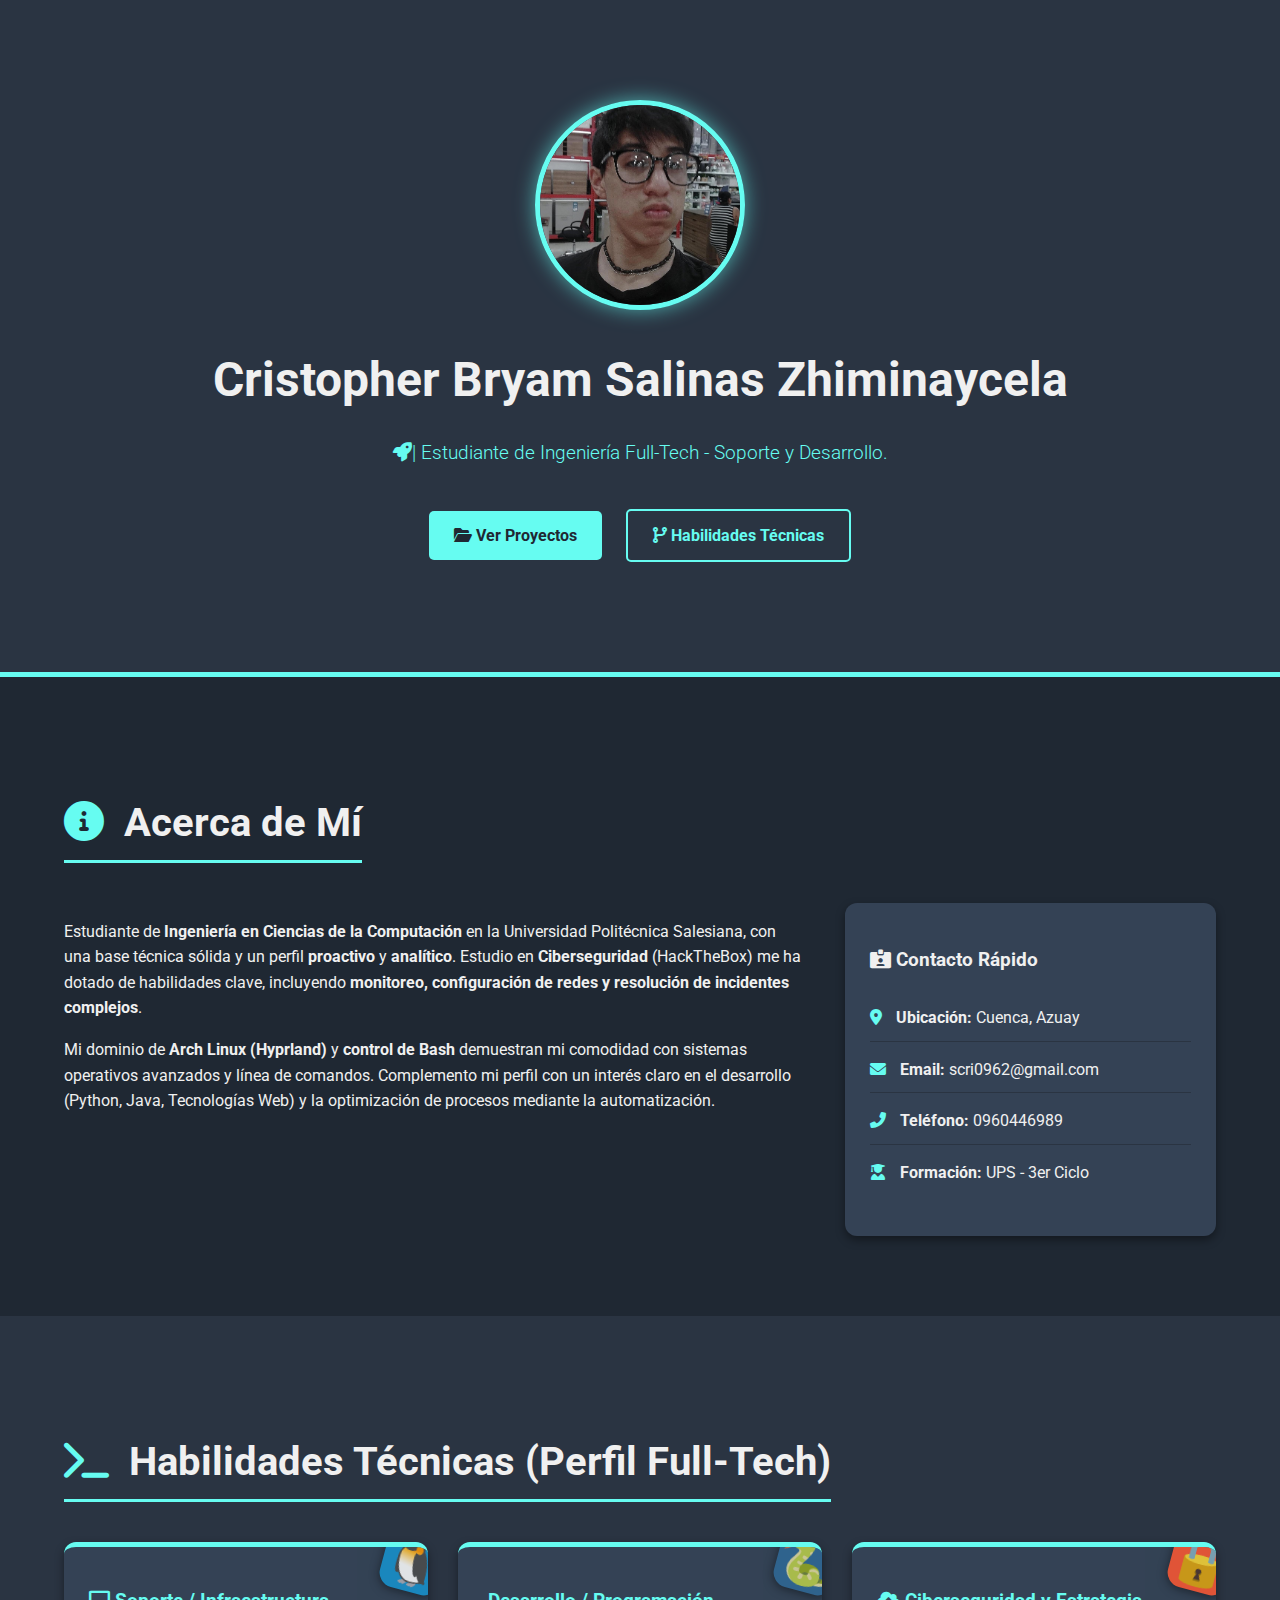
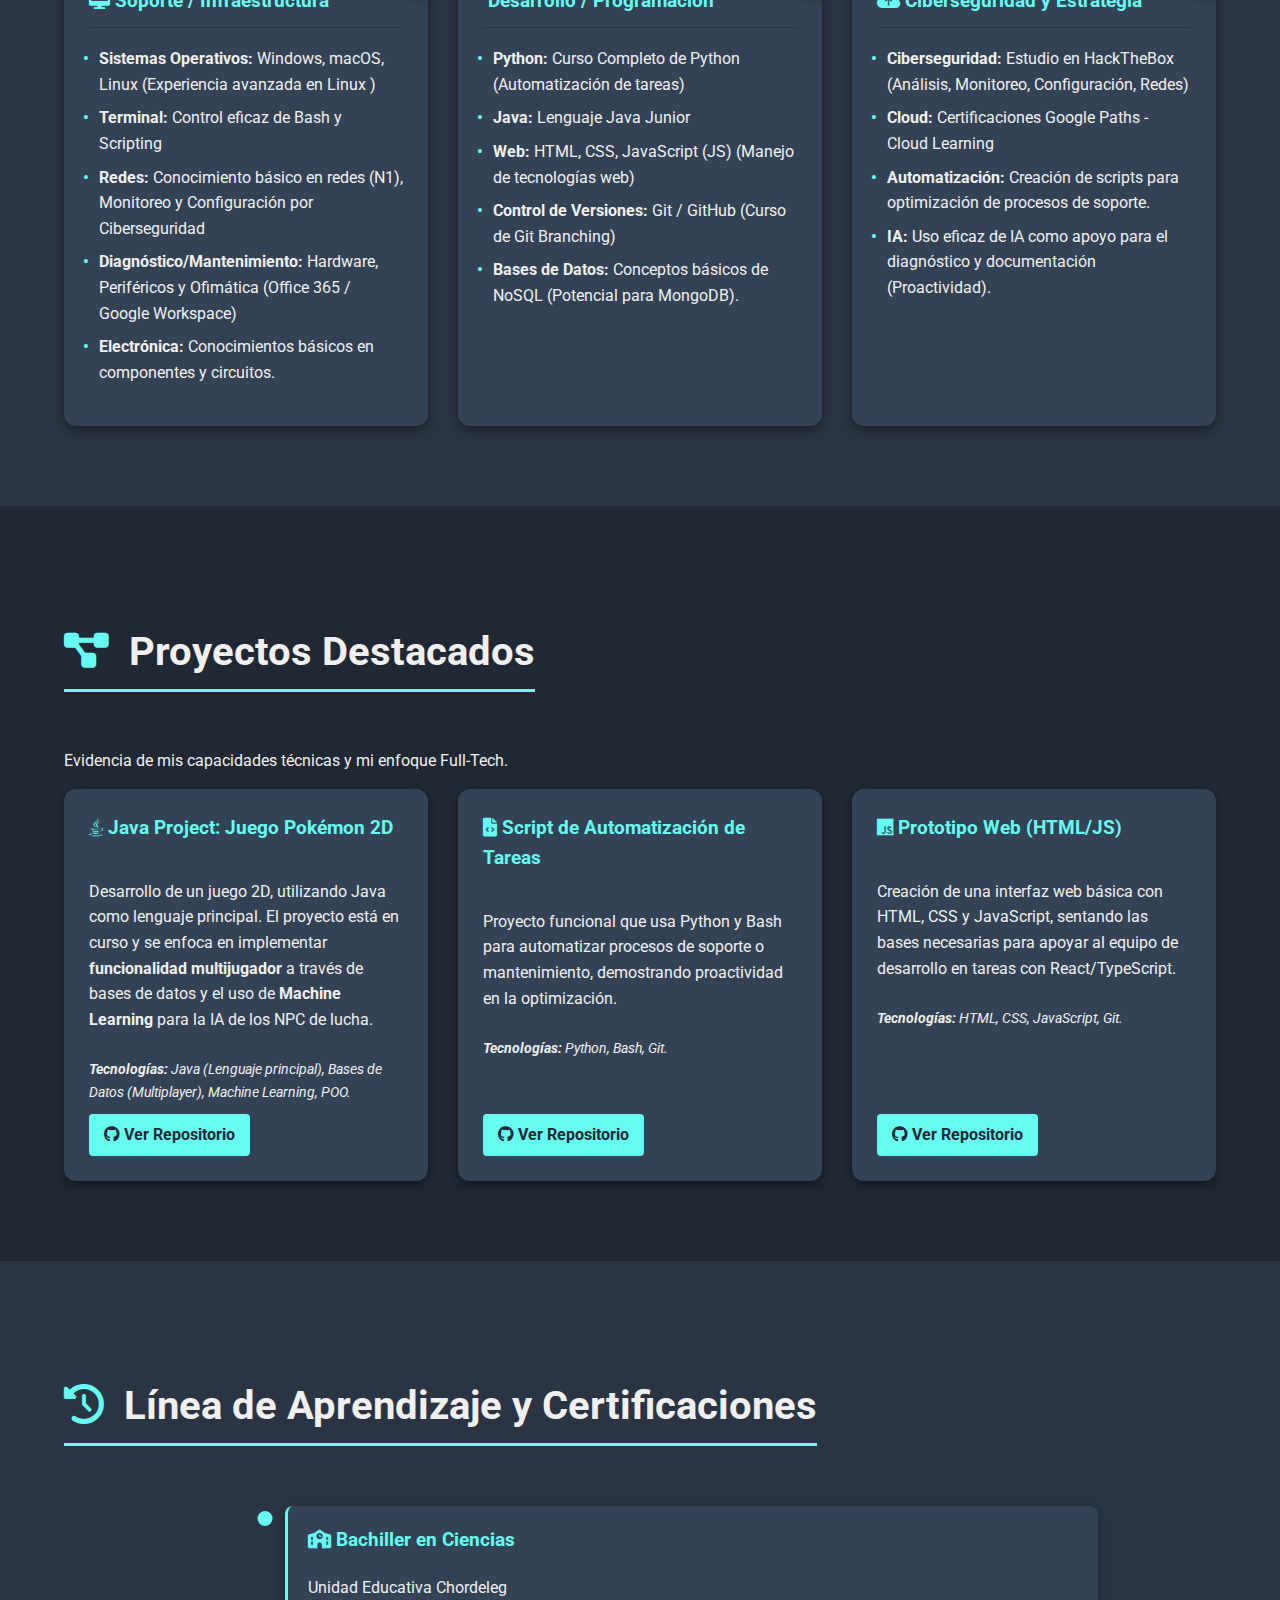
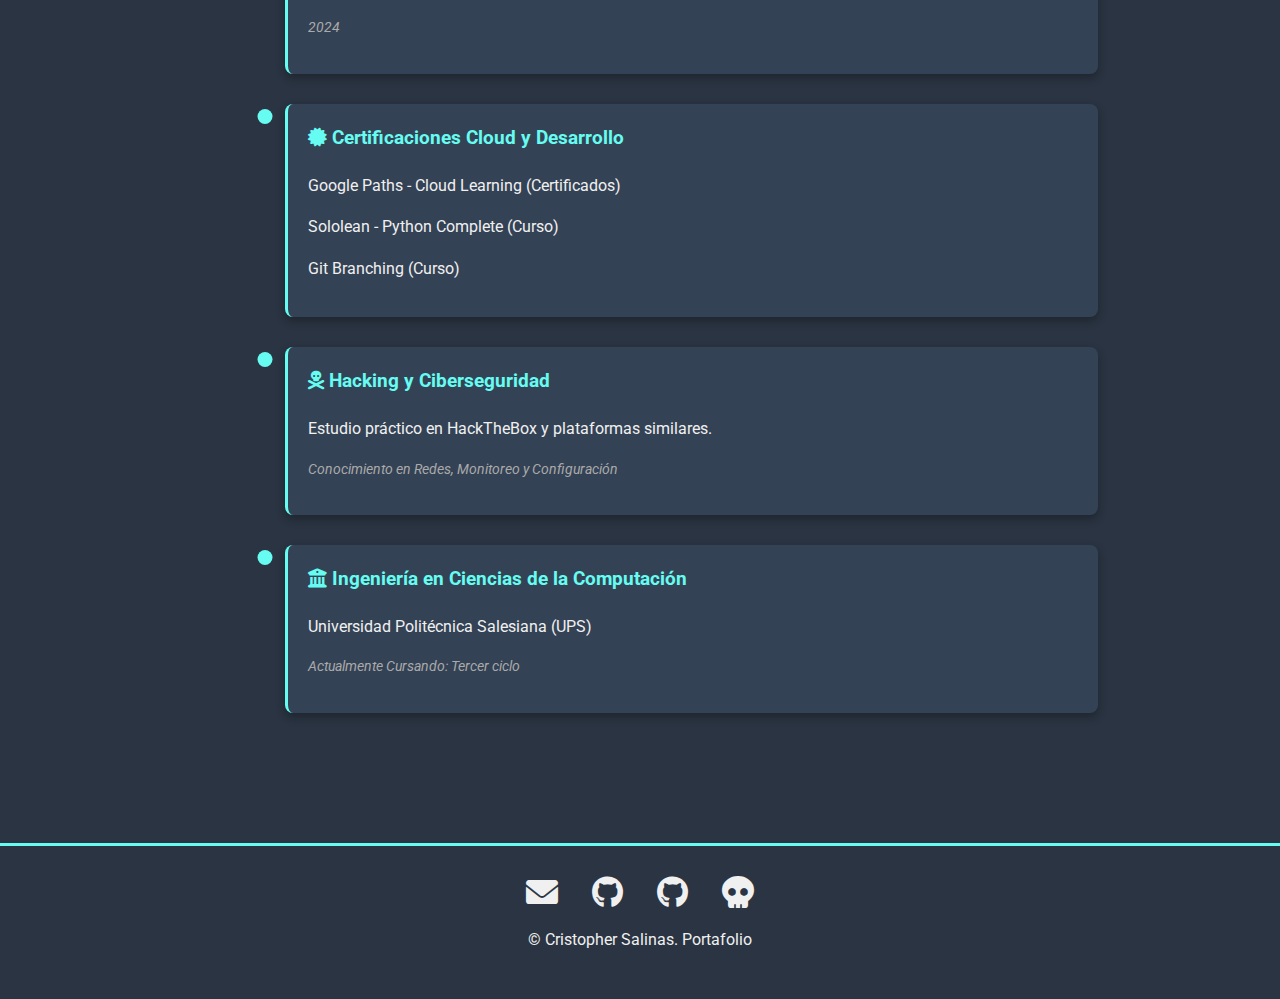
<file: index.html>
<!DOCTYPE html>
<html lang="es">
<head>
    <meta charset="UTF-8">
    <meta name="viewport" content="width=device-width, initial-scale=1.0">
    <title>Cristopher Salinas | Developer</title>
    <link rel="stylesheet" href="styles.css">
    <link href="https://fonts.googleapis.com/css2?family=Roboto:wght@300;400;700&display=swap" rel="stylesheet">
    <link rel="stylesheet" href="https://cdnjs.cloudflare.com/ajax/libs/font-awesome/6.0.0-beta3/css/all.min.css">
</head>
<body>

    <header class="hero">
        <div class="hero-content">
            <div class="profile-photo-container">
                <img src="assets/perfil.jpg" alt="Foto de Perfil de Cristopher Salinas" class="profile-photo"> 
            </div>
            <h1>Cristopher Bryam Salinas Zhiminaycela</h1>
            <p class="subtitle">
                <i class="fas fa-rocket"></i>| Estudiante de Ingeniería Full-Tech - Soporte y Desarrollo.
            </p>
            <div class="cta-buttons">
                <a href="#proyectos" class="cta-button primary"><i class="fas fa-folder-open"></i> Ver Proyectos</a>
                <a href="#habilidades" class="cta-button secondary"><i class="fas fa-code-branch"></i> Habilidades Técnicas</a>
            </div>
        </div>
    </header>

    <main>
        <section id="acerca" class="section">
            <h2 class="section-title"><i class="fas fa-info-circle icon-acento"></i> Acerca de Mí</h2>
            <div class="about-grid">
                <div class="about-text">
                    <p>
                        Estudiante de <strong>Ingeniería en Ciencias de la Computación</strong> en la Universidad Politécnica Salesiana, con una base técnica sólida y un perfil <strong>proactivo</strong> y <strong>analítico</strong>. Estudio en <strong>Ciberseguridad</strong> (HackTheBox) me ha dotado de habilidades clave, incluyendo <strong>monitoreo, configuración de redes y resolución de incidentes complejos</strong>.
                    </p>
                    <p>
                        Mi dominio de <strong>Arch Linux (Hyprland)</strong> y <strong>control de Bash</strong> demuestran mi comodidad con sistemas operativos avanzados y línea de comandos. Complemento mi perfil con un interés claro en el desarrollo (Python, Java, Tecnologías Web) y la optimización de procesos mediante la automatización.
                    </p>
                </div>
                <div class="about-details widget-card">
                    <h3><i class="fas fa-id-card-alt"></i> Contacto Rápido</h3>
                    <ul>
                        <li><i class="fas fa-map-marker-alt icon-acento"></i> <strong>Ubicación:</strong> Cuenca, Azuay</li>
                        <li><i class="fas fa-envelope icon-acento"></i> <strong>Email:</strong> scri0962@gmail.com</li>
                        <li><i class="fas fa-phone-alt icon-acento"></i> <strong>Teléfono:</strong> 0960446989</li>
                        <li><i class="fas fa-user-graduate icon-acento"></i> <strong>Formación:</strong> UPS - 3er Ciclo</li>
                    </ul>
                </div>
            </div>
        </section>

        <section id="habilidades" class="section section-dark">
            <h2 class="section-title"><i class="fas fa-terminal icon-acento"></i> Habilidades Técnicas (Perfil Full-Tech)</h2>
            <div class="skills-grid">
                
                <div class="skill-category widget-card">
                    <div class="tech-badge linux-badge"></div>
                    <h3><i class="fas fa-desktop"></i> Soporte / Infraestructura</h3>
                    <ul>
                        <li><strong>Sistemas Operativos:</strong> Windows, macOS, Linux (Experiencia avanzada en Linux )</li>
                        <li><strong>Terminal:</strong> Control eficaz de Bash y Scripting</li>
                        <li><strong>Redes:</strong> Conocimiento básico en redes (N1), Monitoreo y Configuración por Ciberseguridad</li>
                        <li><strong>Diagnóstico/Mantenimiento:</strong> Hardware, Periféricos y Ofimática (Office 365 / Google Workspace)</li>
                        <li><strong>Electrónica:</strong> Conocimientos básicos en componentes y circuitos.</li>
                    </ul>
                </div>

                <div class="skill-category widget-card">
                    <div class="tech-badge python-badge"></div>
                    <h3><i class="fas fa-brackets-curly"></i> Desarrollo / Programación</h3>
                    <ul>
                        <li><strong>Python:</strong> Curso Completo de Python (Automatización de tareas)</li>
                        <li><strong>Java:</strong> Lenguaje Java Junior</li>
                        <li><strong>Web:</strong> HTML, CSS, JavaScript (JS) (Manejo de tecnologías web)</li>
                        <li><strong>Control de Versiones:</strong> Git / GitHub (Curso de Git Branching)</li>
                        <li><strong>Bases de Datos:</strong> Conceptos básicos de NoSQL (Potencial para MongoDB).</li>
                    </ul>
                </div>

                <div class="skill-category widget-card">
                    <div class="tech-badge hacking-badge"></div>
                    <h3><i class="fas fa-cloud-upload-alt"></i> Ciberseguridad y Estrategia</h3>
                    <ul>
                        <li><strong>Ciberseguridad:</strong> Estudio en HackTheBox (Análisis, Monitoreo, Configuración, Redes)</li>
                        <li><strong>Cloud:</strong> Certificaciones Google Paths - Cloud Learning</li>
                        <li><strong>Automatización:</strong> Creación de scripts para optimización de procesos de soporte.</li>
                        <li><strong>IA:</strong> Uso eficaz de IA como apoyo para el diagnóstico y documentación (Proactividad).</li>
                    </ul>
                </div>
            </div>
        </section>

        <section id="proyectos" class="section">
            <h2 class="section-title"><i class="fas fa-project-diagram icon-acento"></i> Proyectos Destacados</h2>
            <p class="section-subtitle">Evidencia de mis capacidades técnicas y mi enfoque Full-Tech.</p>
            <div class="projects-grid">
                
                <div class="project-card widget-card">
                    <h3><i class="fab fa-java"></i> Java Project: Juego Pokémon 2D</h3>
                    <p>Desarrollo de un juego 2D, utilizando Java como lenguaje principal. El proyecto está en curso y se enfoca en implementar <strong>funcionalidad multijugador</strong> a través de bases de datos y el uso de <strong>Machine Learning</strong> para la IA de los NPC de lucha.</p>
                    <p class="tech-stack"><strong>Tecnologías:</strong> Java (Lenguaje principal), Bases de Datos (Multiplayer), Machine Learning, POO.</p>
                    <a href="https://github.com/sDucke/MonPokeGame" target="_blank" class="project-link"><i class="fab fa-github"></i> Ver Repositorio</a>
                </div>

                <!-- <div class="project-card widget-card">
                    <h3><i class="fab fa-linux"></i> Configuración Arch Linux (Hyprland)</h3>
                    <p>Documentación de mi entorno principal (Arch Linux/Hyprland). Muestra dominio de la terminal, control de Bash y habilidades de configuración avanzada de sistemas operativos .</p>
                    <p class="tech-stack"><strong>Tecnologías:</strong> Arch Linux, Hyprland, Bash, Scripting.</p>
                    <a href="URL_A_TU_REPOSITORIO_2" target="_blank" class="project-link"><i class="fab fa-github"></i> Ver Repositorio</a>
                </div> -->

                <div class="project-card widget-card">
                    <h3><i class="fas fa-file-code"></i> Script de Automatización de Tareas</h3>
                    <p>Proyecto funcional que usa Python y Bash para automatizar procesos de soporte o mantenimiento, demostrando proactividad en la optimización.</p>
                    <p class="tech-stack"><strong>Tecnologías:</strong> Python, Bash, Git.</p>
                    <a href="https://github.com/sDucke/duckerDots" target="_blank" class="project-link"><i class="fab fa-github"></i> Ver Repositorio</a>
                </div>

                <div class="project-card widget-card">
                    <h3><i class="fab fa-js"></i> Prototipo Web (HTML/JS)</h3>
                    <p>Creación de una interfaz web básica con HTML, CSS y JavaScript, sentando las bases necesarias para apoyar al equipo de desarrollo en tareas con React/TypeScript.</p>
                    <p class="tech-stack"><strong>Tecnologías:</strong> HTML, CSS, JavaScript, Git.</p>
                    <a href="https://github.com/SZIndustry/ProyectoFinalED" target="_blank" class="project-link"><i class="fab fa-github"></i> Ver Repositorio</a>
                </div>
            </div>
        </section>

        <section id="educacion" class="section section-dark">
            <h2 class="section-title"><i class="fas fa-history icon-acento"></i> Línea de Aprendizaje y Certificaciones</h2>
            <div class="timeline">
                
                <div class="timeline-item">
                    <div class="timeline-dot"></div>
                    <div class="timeline-content widget-card">
                        <h3><i class="fas fa-school"></i> Bachiller en Ciencias</h3>
                        <p>Unidad Educativa Chordeleg</p>
                        <p class="date">2024</p>
                    </div>
                </div>

                <div class="timeline-item">
                    <div class="timeline-dot"></div>
                    <div class="timeline-content widget-card">
                        <h3><i class="fas fa-certificate"></i> Certificaciones Cloud y Desarrollo</h3>
                        <p>Google Paths - Cloud Learning (Certificados)</p>
                        <p>Sololean - Python Complete (Curso)</p>
                        <p>Git Branching (Curso)</p>
                    </div>
                </div>
                
                <div class="timeline-item">
                    <div class="timeline-dot"></div>
                    <div class="timeline-content widget-card">
                        <h3><i class="fas fa-skull-crossbones"></i> Hacking y Ciberseguridad</h3>
                        <p>Estudio práctico en HackTheBox y plataformas similares.</p>
                        <p class="date">Conocimiento en Redes, Monitoreo y Configuración</p>
                    </div>
                </div>
                
                <div class="timeline-item">
                    <div class="timeline-dot"></div>
                    <div class="timeline-content widget-card">
                        <h3><i class="fas fa-university"></i> Ingeniería en Ciencias de la Computación</h3>
                        <p>Universidad Politécnica Salesiana (UPS)</p>
                        <p class="date">Actualmente Cursando: Tercer ciclo</p>
                    </div>
                </div>
                
            </div>
        </section>
        
    </main>

    <footer>
        <div class="contact-links">
            <a href="mailto:scri0962@gmail.com" target="_blank" title="Email"><i class="fas fa-envelope fa-2x"></i></a>
            <a href="https://github.com/sDucke" target="_blank" title="GitHub"><i class="fab fa-github fa-2x"></i></a>
            <a href="https://github.com/SZIndustry" target="_blank" title="GitHub"><i class="fab fa-github fa-2x"></i></a>
            <a href="https://app.hackthebox.com/users/1307696" target="_blank" title="Hack The Box Profile"><i class="fas fa-skull fa-2x"></i></a>        </div>
        <p>&copy;  Cristopher Salinas. Portafolio </p>
    </footer>

</body>
</html>
</file>
<file: styles.css>
/* VARIABLES DE COLOR - PALETA AZUL PETRÓLEO/TEAL SUAVE */
:root {
    --color-dark: #1f2833; /* Fondo Gris Oscuro/Azul Acero */
    --color-text: #F0F0F0;
    --color-acento: #66FCF1; /* Azul Petróleo/Teal Brillante (Suave) */
    --color-acento-hover: #45A29E; /* Tono más oscuro/sólido para hover */
    --color-secondary-dark: #2a3442; /* Contenedores de sección */
    --color-card: #344255; /* Color de los widgets */
    --color-linux-acento: #1793D1; 
    --color-python-acento: #306998; 
    --color-hacking-acento: #FF5733; 
}

/* BASE Y TIPOGRAFÍA */
body {
    font-family: 'Roboto', sans-serif;
    background-color: var(--color-dark);
    color: var(--color-text);
    line-height: 1.6;
    margin: 0;
    padding: 0;
}

strong, b {
    color: var(--color-text);
    font-weight: 700;
}

a {
    color: var(--color-acento);
    text-decoration: none;
    transition: color 0.3s;
}

a:hover {
    color: var(--color-acento-hover);
}

h1, h2, h3 {
    color: var(--color-text);
    font-weight: 700;
}

.section {
    padding: 80px 5%;
    max-width: 1200px;
    margin: 0 auto;
}

.section-dark {
    background-color: var(--color-secondary-dark);
}

.section-title {
    font-size: 2.5em;
    text-align: center;
    margin-bottom: 40px;
    border-bottom: 3px solid var(--color-acento);
    display: inline-block;
    padding-bottom: 5px;
}

.icon-acento {
    color: var(--color-acento);
    margin-right: 10px;
}

/* 1. HERO SECTION */
.hero {
    background: var(--color-secondary-dark);
    text-align: center;
    padding: 100px 20px;
    border-bottom: 5px solid var(--color-acento);
}

.profile-photo-container {
    margin: 0 auto 20px;
    width: 200px;
    height: 200px;
    border-radius: 50%;
    border: 5px solid var(--color-acento);
    overflow: hidden;
    box-shadow: 0 0 20px rgba(102, 252, 241, 0.6); 
}

.profile-photo {
    width: 100%;
    height: 100%;
    object-fit: cover;
}

.hero h1 {
    font-size: 3em;
    margin-bottom: 0.2em;
}

.subtitle {
    font-size: 1.2em;
    color: var(--color-acento);
    font-weight: 300;
}

.cta-buttons {
    margin-top: 30px;
}

.cta-button {
    display: inline-block;
    padding: 12px 25px;
    margin: 10px;
    border-radius: 5px;
    font-weight: 700;
    transition: background-color 0.3s, transform 0.2s;
}

.cta-button.primary {
    background-color: var(--color-acento);
    color: var(--color-dark);
}

.cta-button.secondary {
    background-color: transparent;
    border: 2px solid var(--color-acento);
    color: var(--color-acento);
}

.cta-button:hover {
    transform: translateY(-3px);
    box-shadow: 0 8px 20px rgba(0, 0, 0, 0.5);
}
.cta-button.primary:hover {
    background-color: var(--color-acento-hover);
}

/* EFECTO WIDGET BASE */
.widget-card {
    background-color: var(--color-card);
    padding: 25px;
    border-radius: 12px;
    box-shadow: 0 4px 10px rgba(0, 0, 0, 0.4);
    transition: transform 0.3s ease, box-shadow 0.3s ease;
    position: relative; 
    overflow: hidden;
}

.widget-card:hover {
    transform: translateY(-5px);
    box-shadow: 0 12px 25px rgba(0, 0, 0, 0.6), 0 0 15px rgba(102, 252, 241, 0.5);
}

/* 2. ACERCA DE MÍ */
.about-grid {
    display: grid;
    grid-template-columns: 2fr 1fr;
    gap: 40px;
    align-items: start;
}

.about-details {
    padding: 25px; 
    border-radius: 12px;
    background-color: var(--color-card);
    box-shadow: 0 4px 10px rgba(0, 0, 0, 0.4);
    transition: transform 0.3s ease, box-shadow 0.3s ease;
}
.about-details:hover {
    transform: translateY(-5px);
    box-shadow: 0 12px 25px rgba(0, 0, 0, 0.6), 0 0 15px rgba(102, 252, 241, 0.5);
}

.about-details ul {
    list-style: none;
    padding: 0;
}

.about-details li {
    padding: 10px 0;
    margin-bottom: 5px;
    border-bottom: 1px solid var(--color-secondary-dark);
}
.about-details li:last-child {
    border-bottom: none;
}

/* 3. HABILIDADES TÉCNICAS - ARTE CSS (TECH BADGES) */
.tech-badge {
    position: absolute;
    top: -15px;
    right: -15px;
    width: 60px;
    height: 60px;
    border-radius: 15px;
    opacity: 0.85;
    display: flex;
    justify-content: center;
    align-items: center;
    font-size: 2em;
    color: var(--color-text);
    transform: rotate(15deg);
    box-shadow: 0 2px 10px rgba(0, 0, 0, 0.5);
}

.linux-badge {
    background-color: var(--color-linux-acento);
}
.linux-badge::after {
    content: "🐧"; 
    font-size: 1.5em;
    position: absolute;
    top: 50%;
    left: 50%;
    transform: translate(-50%, -50%);
}

.python-badge {
    background-color: var(--color-python-acento);
}
.python-badge::after {
    content: "🐍"; 
    font-size: 1.5em;
    position: absolute;
    top: 50%;
    left: 50%;
    transform: translate(-50%, -50%);
}

.hacking-badge {
    background-color: var(--color-hacking-acento);
}
.hacking-badge::after {
    content: "🔒"; 
    font-size: 1.5em;
    position: absolute;
    top: 50%;
    left: 50%;
    transform: translate(-50%, -50%);
}


.skills-grid {
    display: grid;
    grid-template-columns: repeat(auto-fit, minmax(300px, 1fr));
    gap: 30px;
}

.skill-category {
    padding: 25px;
    border-radius: 12px;
    background-color: var(--color-card);
    border-top: 5px solid var(--color-acento);
    transition: transform 0.3s ease, box-shadow 0.3s ease;
}

.skill-category h3 {
    margin-top: 15px;
    border-bottom: 1px solid var(--color-secondary-dark);
    padding-bottom: 10px;
    color: var(--color-acento);
}

.skill-category ul {
    list-style: none;
    padding: 0;
}

.skill-category li {
    margin-bottom: 8px;
    padding-left: 10px;
    position: relative;
}

.skill-category li::before {
    content: "•";
    color: var(--color-acento);
    font-weight: 700;
    display: inline-block;
    width: 1em;
    margin-left: -1em;
}


/* 4. PROYECTOS */
.projects-grid {
    display: grid;
    grid-template-columns: repeat(auto-fit, minmax(300px, 1fr));
    gap: 30px;
}

.project-card {
    display: flex;
    flex-direction: column;
}

.project-card h3 {
    color: var(--color-acento);
    margin-top: 0;
}

.tech-stack {
    font-style: italic;
    font-size: 0.9em;
    margin: 10px 0;
}

.project-link {
    margin-top: auto;
    align-self: flex-start;
    padding: 8px 15px;
    background-color: var(--color-acento);
    color: var(--color-dark);
    border-radius: 4px;
    font-weight: 700;
}

.project-link:hover {
    background-color: var(--color-acento-hover);
    color: var(--color-dark);
}

/* 5. EDUCACIÓN (TIMELINE) - FORMATO VERTICAL SIMPLE */
.timeline {
    position: relative;
    padding: 20px 0 20px 30px; /* Padding a la izquierda para la línea */
    max-width: 800px;
    margin: 0 auto;
}

/* LA LÍNEA VERTICAL (POSICIÓN: IZQUIERDA) */
.timeline::before {
    content: '';
    position: absolute;
    top: 0;
    bottom: 0;
    left: 10px; 
    width: 3px;
    background-color: var(--color-secondary-dark); /* Color de la línea */
    transform: none; 
}

.timeline-item {
    position: relative;
    margin-bottom: 30px;
    padding-left: 30px; /* Espacio para el punto y la línea */
}

/* EL PUNTO CENTRAL (POSICIÓN: IZQUIERDA) */
.timeline-dot {
    position: absolute;
    top: 5px; 
    left: 10px; 
    width: 15px;
    height: 15px;
    background-color: var(--color-acento);
    border-radius: 50%;
    transform: translateX(-50%); 
    z-index: 10;
}

/* CONTENIDO DE LA TARJETA (POSICIÓN: SEPARADA DE LA LÍNEA) */
.timeline-content {
    background-color: var(--color-card);
    padding: 20px;
    border-radius: 8px;
    width: 100%; /* Ocupa todo el ancho disponible */
    box-shadow: 0 4px 10px rgba(0, 0, 0, 0.3);
    position: relative;
    left: 0; 
    text-align: left;
    margin: 0;
    /* Borde lateral decorativo que da la ilusión de conexión sin unirse */
    border-left: 3px solid var(--color-acento); 
}

/* Aseguramos que no haya reglas de alternancia o margen negativo */
.timeline-item:nth-child(odd) .timeline-content,
.timeline-item:nth-child(even) .timeline-content {
    left: 0;
    text-align: left;
    border-right: none;
    margin: 0;
    border-left: 3px solid var(--color-acento);
}


.timeline-content h3 {
    margin-top: 0;
    color: var(--color-acento);
}

.timeline-content .date {
    font-style: italic;
    font-size: 0.9em;
    color: #aaaaaa;
}

/* FOOTER */
footer {
    background-color: var(--color-secondary-dark);
    text-align: center;
    padding: 30px 20px;
    border-top: 3px solid var(--color-acento);
}

.contact-links i {
    color: var(--color-text);
    margin: 0 15px;
    transition: color 0.3s;
}

.contact-links i:hover {
    color: var(--color-acento);
}

/* RESPONSIVE DESIGN */
@media (max-width: 900px) {
    .about-grid {
        grid-template-columns: 1fr;
    }
    
    /* Ajustes para el nuevo Timeline vertical en móvil */
    .timeline {
        padding: 20px 0 20px 30px; 
    }
    .timeline::before {
        left: 10px;
    }
    .timeline-dot {
        left: 10px;
    }
    .timeline-content {
        width: 100%;
        margin-left: 0; 
        border-left: 3px solid var(--color-acento);
    }
    .timeline-item:nth-child(odd) .timeline-content,
    .timeline-item:nth-child(even) .timeline-content {
        left: 0;
        text-align: left;
        border-right: none;
        margin: 0;
    }
    .tech-badge {
        display: none; 
    }
}

@media (max-width: 600px) {
    .hero h1 {
        font-size: 2.2em;
    }
    .section-title {
        font-size: 1.8em;
    }
    .cta-buttons a {
        display: block;
        margin: 10px 0;
    }
}
</file>
